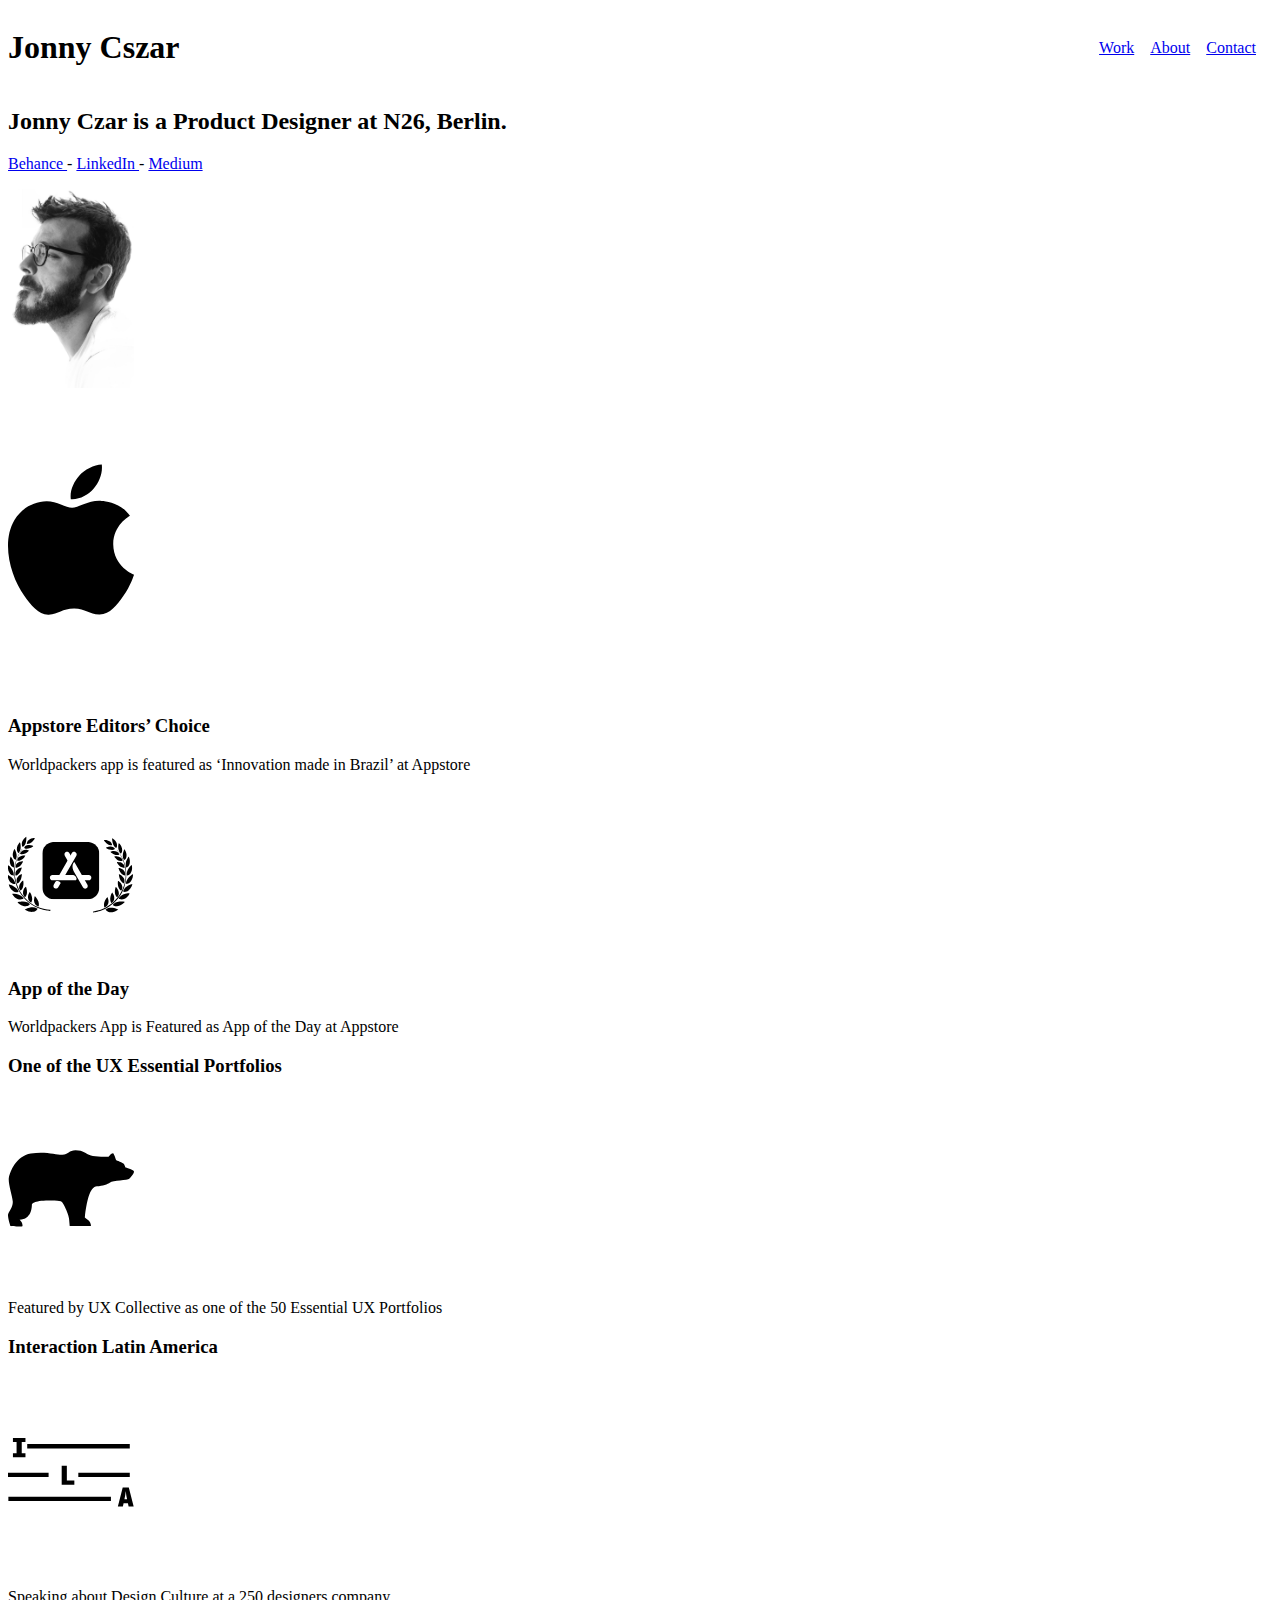
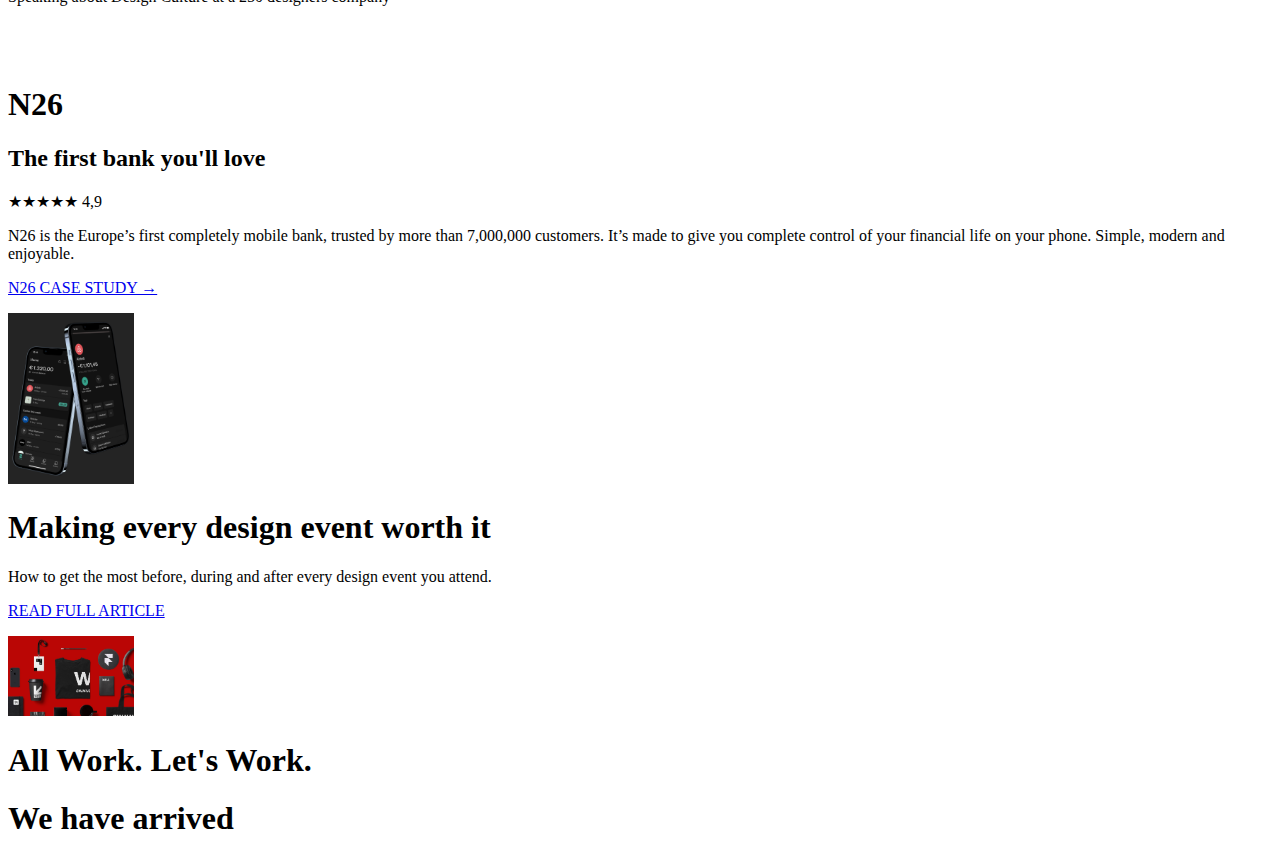
<file: html_PORTFOLIO PAGE Practice/index.html>
<!DOCTYPE html>

<html lang="en">
<head> <!--here we go-->
    <title>Jonny N26 Portfolio Page</title>
    <link rel="stylesheet" type="text/css" href="style.css">

    <meta charset="UTF-8">
    <meta http-equiv="X-UA-Compatible" content="IE=edge">
    <meta name="viewport" content="width=device-width, initial-scale=1.0">
</head>


<body>
    <header id="header" class="">
    
 <!-- We need a Navbar, -->
        <div class="topbar">

            <h1> Jonny Cszar </h1>
            <nav>
        <ul>
            <li><a href="https://www.jonnyczar.com/#n26-article">Work</a></li>
            <li><a href="https://www.jonnyczar.com/about">About</a></li>
            <li><a href="https://www.jonnyczar.com/contact">Contact</a></li>
        </ul>


            </nav>


        </div>
                <!-- Header w image and heading, -->  
<div class="grid2">

    </div>
        
<div>


    <h2> Jonny Czar is a Product Designer at N26, Berlin.</h2>
<p> <a href="behance.com">Behance </a> - <a href='linkedin.com'>LinkedIn </a> - <a href="medium.com">Medium</a></p>
        <img src="./assets-pics/jonnN26.jpeg" alt="jonny the designer bxw portrait">
    <!--maps? team section? -->

                <div class="grid4">
</div>
    <img src="./assets-pics/apple icon.svg " alt="">
    <h3>Appstore Editors’ Choice</h3>
    <p>Worldpackers app is featured as ‘Innovation made in Brazil’ at Appstore</p>
    <div>
        <img src="./assets-pics/app store w wreath.svg" alt="">  
        <h3>App of the Day</h3>
        <p>Worldpackers App is Featured as App of the Day at Appstore</p>  

    
    </div>
            <h3>One of the UX Essential Portfolios</h3>
            <img src="./assets-pics/calm bear.svg" alt="">
            <p>Featured by UX Collective as one of the 50 Essential UX Portfolios</p>
    <div>
                <h3>Interaction Latin America</h3>
                <img src="./assets-pics/ILA.svg" alt="">
                <p>Speaking about Design Culture at a 250 designers company</p>
                </div>
            </div>
        <div>
    </div>
<!-- THE Sequencing of Divs Actually Make a Huge Difference. Layout Wise. Pay attention-->
    </header>



<main>
    <!-- MAIN MEAT IS IN HERE!-->
    <section>
    <h1>N26</h1>
    <h2>The first bank you'll love</h2>
    <p>★★★★★ 4,9</p>
    <p>N26 is the Europe’s first completely mobile bank, trusted by more than 7,000,000 customers. It’s made to give you complete control of your financial life on your phone. Simple, modern and enjoyable.</p>
    <p><a href='n26.com'>N26 CASE STUDY → </a></p>
    <img src="./assets-pics/iphoneWn26.png" alt="">
    <!-- Skipping some things that are similar, too similar-->
</section>
<!-- NEEDS BACGROUND HERE w  width -->

<section>
    <h1>Making every design
        event worth it</h1>
        <p>How to get the most before, during and after every design event you attend.</p>
    <p><a href="https://www.jonnyczar.com/project/making-every-design-event-worth-it"> READ FULL ARTICLE</a></p>
        <img src="assets-pics/red background image.jpeg" alt="">
</section>
<!-- Another one here, last section. collumns. Actually nice tbh. 3 collumns -->

<section>
<!-- 3 collumns. All Work --> <!-- btw the jonny website has changed. So the all work section isn't here sadly-->
<h1> All Work. Let's Work.  </h1>

</section>
</main>

<footer>

</footer>

    <h1> We have arrived</h1>

</body>
</html>
</file>
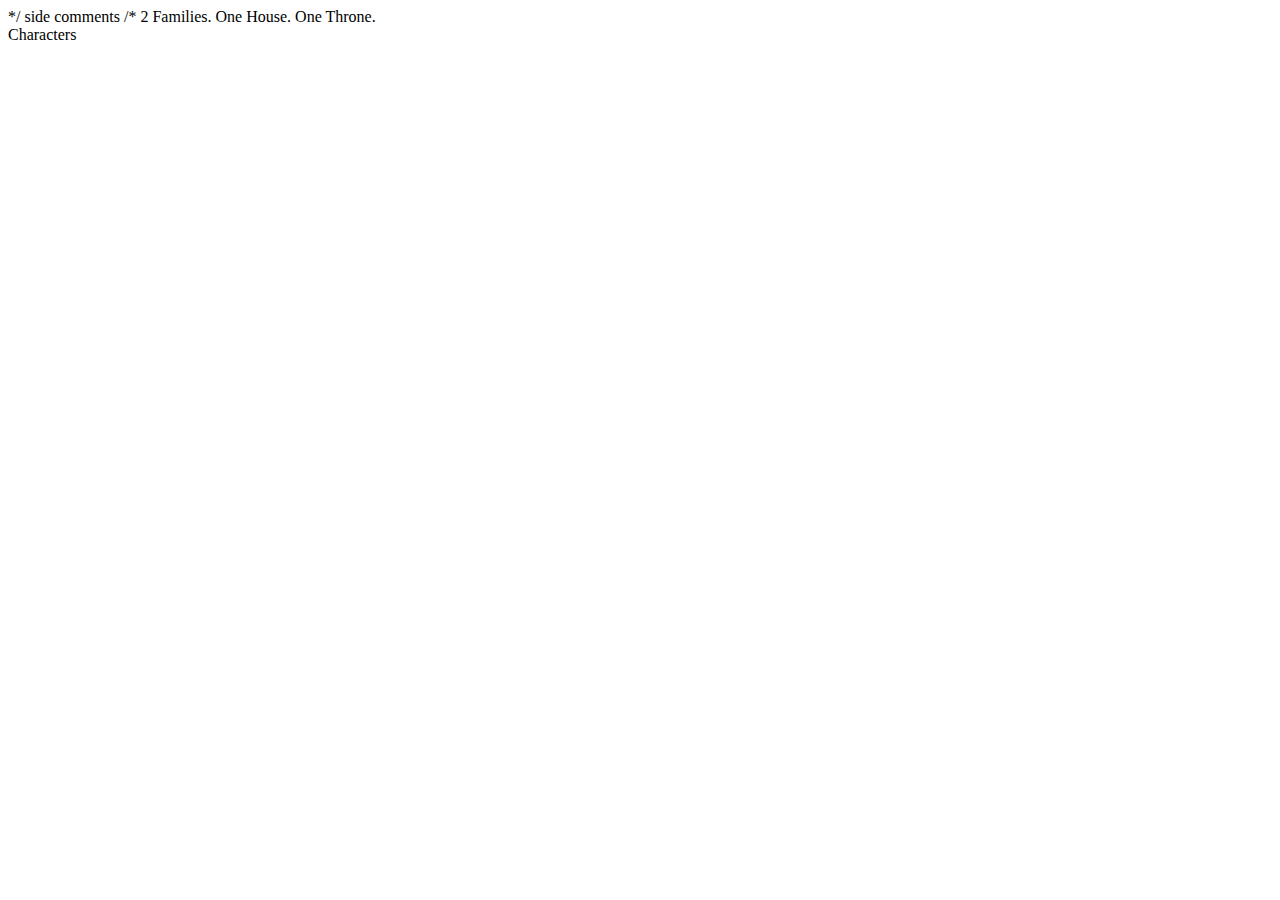
<file: CloningProject#1.html>
<!DOCTYPE html>
<html lang="en">

<style>



</style>

<head> 
    <title> The House That Dragons Built </title>

</head>
*/ side comments /*
<body>
    2 Families. One House. One Throne. 

    <header> Characters</header>
</body>
</html>
</file>
<file: html_PORTFOLIO PAGE Practice/style.css>
.topbar {
    display:flex;
    justify-content:space-between;
    align-items: center;
}

/* 10 not 100 because it's sgv */

img {
 width: 10%;
}
header {
    margin-bottom: 5em;
}
header ul {
    display: flex;
    list-style: none;
}

header ul li {
    margin-right: 1em;
}

.grid2 {
    display: grid;
    grid-template-columns: 1fr 1fr;
    gap: 1em;
    margin: 0 15%;
}

.grid4 {
    display: grid;
    grid-template-columns: repeat(4, 1fr);
    gap: 1em;
    margin: 0 15%;
}
</file>
